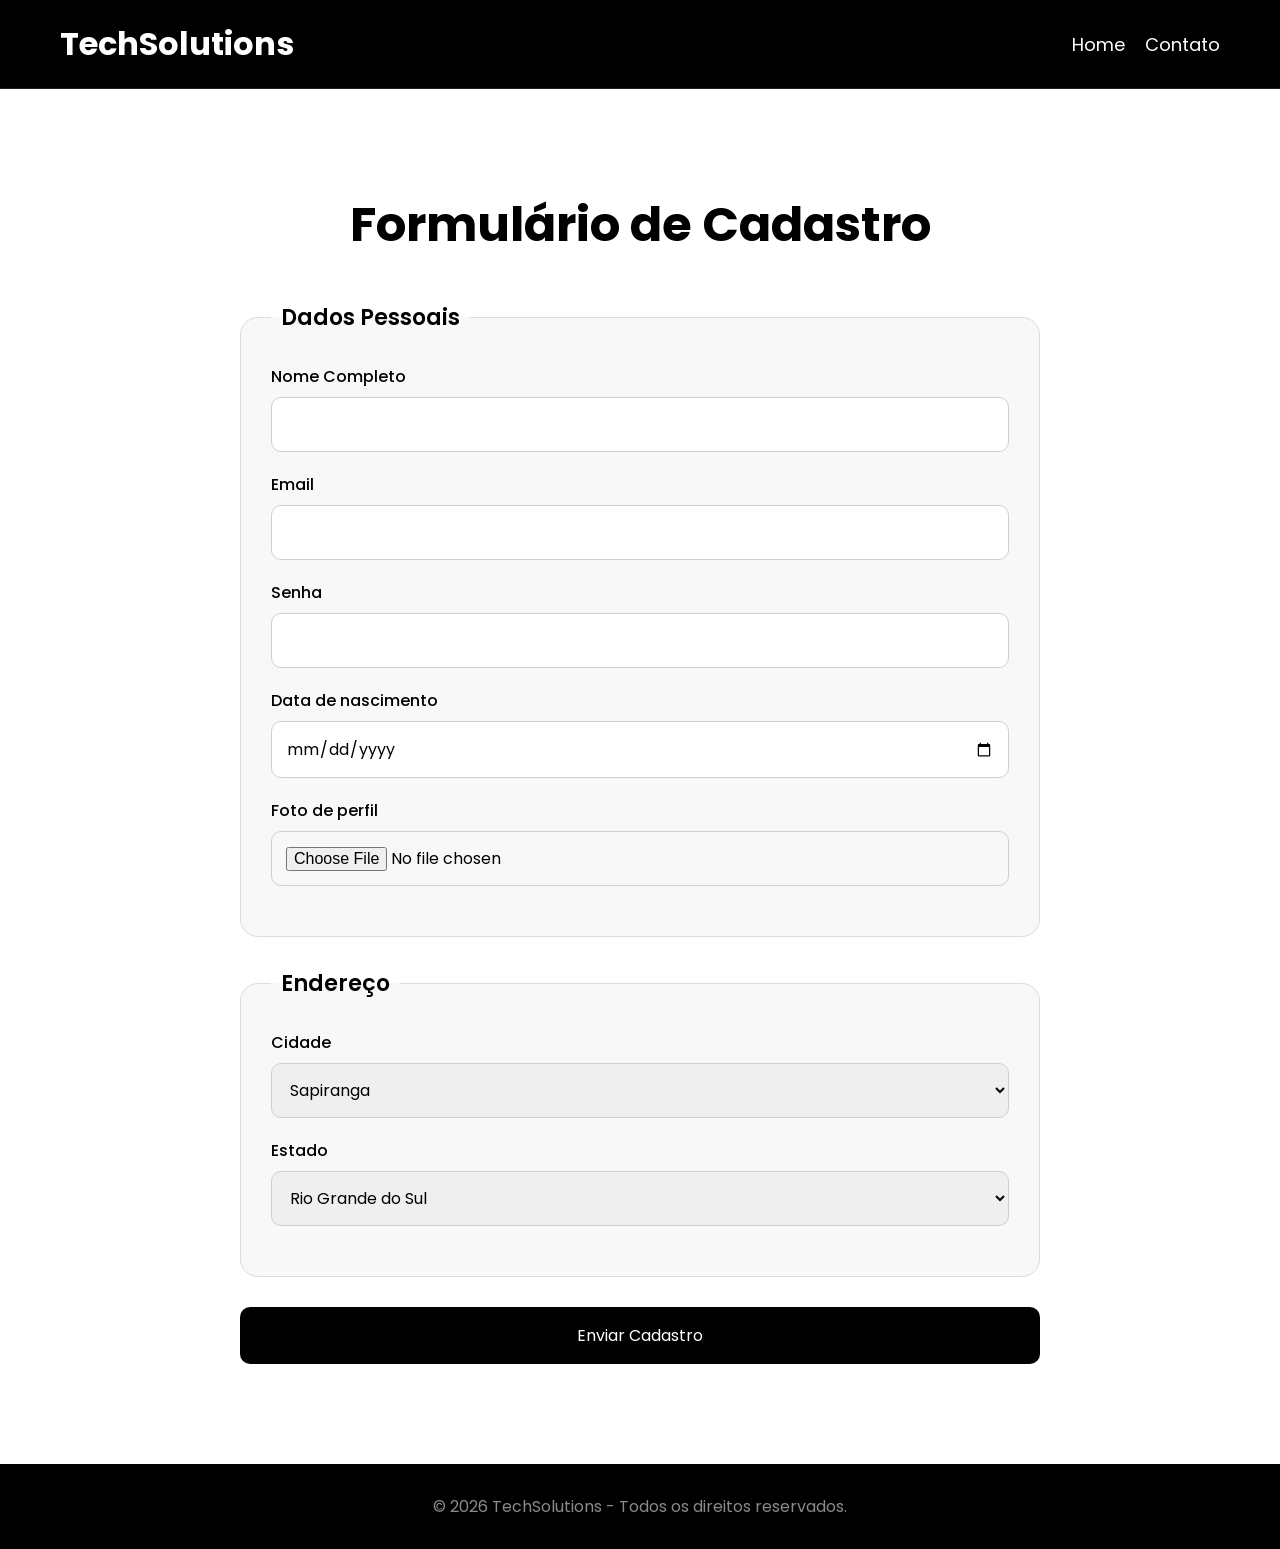
<file: contato.html>
<!DOCTYPE html>
<html lang="en">

<head>
    <meta charset="UTF-8">
    <meta name="viewport" content="width=device-width, initial-scale=1.0">
    <title>Formulário</title>
    <link rel="stylesheet" href="style.css">
</head>

<body>
    <header>

        <div class="cabecalho">

            <div class="logo">

                <h1>TechSolutions</h1>

            </div>

            <nav>
                <a href="index.html">Home</a>
                <a href="contato.html">Contato</a>
            </nav>

        </div>

    </header>

    <main class="formulario">

        <div class="formulario-conteudo">

            <div class="formulario-titulo">
                <h1>Formulário de Cadastro</h1>
            </div>

            <form>

                <section>

                    <fieldset>

                        <legend>Dados Pessoais</legend>

                        <div class="campo">
                            <label for="nome">Nome Completo</label>
                            <input type="text" name="nome" id="nome">
                        </div>

                        <div class="campo">
                            <label for="email">Email</label>
                            <input type="email" name="email" id="email">
                        </div>

                        <div class="campo">
                            <label for="senha">Senha</label>
                            <input type="password" name="senha" id="senha">
                        </div>

                        <div class="campo">
                            <label for="data">Data de nascimento</label>
                            <input type="date" name="data" id="data">
                        </div>

                        <div class="campo">
                            <label for="perfil">Foto de perfil</label>
                            <input type="file" name="perfil" id="perfil">
                        </div>

                    </fieldset>

                </section>

                <section>

                    <fieldset>

                        <legend>Endereço</legend>

                        <div class="campo">
                            <label for="cidade">Cidade</label>

                            <select name="cidade" id="cidade">
                                <option value="Sapiranga">Sapiranga</option>
                                <option value="trescoroas">Três Coroas</option>
                                <option value="chapeco">Chapecó</option>
                                <option value="florianopolis">Florianópolis</option>
                                <option value="joinville">Joinville</option>
                                <option value="blumenau">Blumenau</option>
                            </select>
                        </div>

                        <div class="campo">
                            <label for="estado">Estado</label>

                            <select name="estado" id="estado">
                                <option value="RS">Rio Grande do Sul</option>
                                <option value="SC">Santa Catarina</option>
                                <option value="PR">Paraná</option>
                            </select>
                        </div>

                    </fieldset>

                </section>

                <button type="submit" class="botao-formulario">
                    Enviar Cadastro
                </button>

            </form>

        </div>

    </main>

    <footer>
        <p>© 2026 TechSolutions - Todos os direitos reservados.</p>
    </footer>
</body>

</html>
</file>
<file: style.css>
@import url('https://fonts.googleapis.com/css2?family=Poppins:wght@300;400;500;600;700&display=swap');

* {
    box-sizing: border-box;
    padding: 0;
    margin: 0;
    font-family: "Poppins", sans-serif;
}

body {
    background-color: #0a0a0a;
}

header {
    background-color: #000;
    color: white;
    border-bottom: 1px solid #1f1f1f;
}

.cabecalho {
    max-width: 1200px;
    margin: 0 auto;
    padding: 20px;

    display: flex;
    justify-content: space-between;
    align-items: center;
}

.logo {
    display: flex;
    align-items: center;
    gap: 8px;
}

.logo svg {
    height: 30px;
}

nav {
    display: flex;
    gap: 20px;
}

nav a {
    color: white;
    text-decoration: none;
    font-size: 18px;
}

nav a:hover {
    color: #cfcfcf;
}

.banner {
    background-color: black;
    color: white;
    padding: 120px 20px;
}

.banner-conteudo {
    max-width: 1200px;
    margin: 0 auto;
}

.banner-texto {
    display: inline-block;
    background-color: #171717;
    border: 1px solid #2b2b2b;
    padding: 8px 16px;
    border-radius: 20px;
    margin-bottom: 15px;
}

.banner-titulo {
    font-size: 58px;
    max-width: 700px;
    margin-bottom: 20px;
}

.banner-descricao {
    font-size: 18px;
    color: #cfcfcf;
    max-width: 600px;
    margin-bottom: 35px;
}

.banner-botao {
    display: inline-block;
    background-color: white;
    color: black;
    text-decoration: none;
    padding: 14px 28px;
    border-radius: 10px;
    font-weight: 600;
}

.banner-botao:hover {
    background-color: #dcdcdc;
}

.sobre {
    background-color: white;
    color: black;
    padding: 100px 20px;
}

.sobre-topo {
    max-width: 800px;
    margin: 0 auto 60px auto;
    text-align: center;
}

.sobre-texto {
    display: inline-block;
    background-color: #f1f1f1;
    border: 1px solid #dcdcdc;
    padding: 8px 16px;
    border-radius: 20px;
    margin-bottom: 20px;
}

.sobre-topo h2 {
    font-size: 48px;
    margin-bottom: 20px;
}

.sobre-topo p {
    color: #555;
    font-size: 18px;
}

.sobre-cards {
    max-width: 1200px;
    margin: 0 auto;
    display: grid;
    grid-template-columns: repeat(auto-fit, minmax(320px, 1fr));
    gap: 25px;
}

.card {
    background-color: #f8f8f8;
    border: 1px solid #dddddd;
    border-radius: 18px;
    padding: 30px;
}

.card h3 {
    font-size: 26px;
    margin-bottom: 18px;
}

.card p,
.card li {
    color: #555;
}

.card ul {
    padding-left: 20px;
}

.card li {
    margin-bottom: 10px;
}

.clientes {
    background-color: #0d0d0d;
    color: white;
    padding: 100px 20px;
}

.clientes-topo {
    max-width: 700px;
    margin: 0 auto 60px auto;
    text-align: center;
}

.clientes-texto {
    display: inline-block;
    background-color: #1b1b1b;
    border: 1px solid #2d2d2d;
    padding: 8px 16px;
    border-radius: 20px;
    margin-bottom: 20px;
}

.clientes-topo h2 {
    font-size: 48px;
    margin-bottom: 20px;
}

.clientes-topo p {
    color: #cfcfcf;
    font-size: 18px;
}

.clientes-cards {
    max-width: 1200px;
    margin: 0 auto;
    display: grid;
    grid-template-columns: repeat(auto-fit, minmax(300px, 1fr));
    gap: 25px;
}

.cliente {
    background-color: #171717;
    border: 1px solid #2a2a2a;
    border-radius: 18px;
    padding: 30px;
}

.foto img {
    width: 80px;
    height: 80px;
    border-radius: 50%;
    margin-bottom: 20px;
}

.comentario h3 {
    margin-bottom: 12px;
}

.comentario p {
    color: #cfcfcf;
}

.info-clientes {
    max-width: 800px;
    margin: 50px auto 0 auto;

    display: flex;
    justify-content: center;
    flex-wrap: wrap;

    gap: 15px;

    list-style: none;
}

.info-clientes li {
    background-color: #171717;
    border: 1px solid #2b2b2b;
    padding: 14px 20px;
    border-radius: 10px;
}

.contato {
    background-color: white;
    color: black;
    padding: 120px 20px;
    text-align: center;
}

.contato-conteudo {
    max-width: 700px;
    margin: 0 auto;
}

.contato-texto {
    display: inline-block;
    background-color: #f1f1f1;
    border: 1px solid #dcdcdc;
    padding: 8px 16px;
    border-radius: 20px;
    margin-bottom: 20px;
}

.contato h2 {
    font-size: 48px;
    margin-bottom: 20px;
}

.contato p {
    color: #555;
    font-size: 18px;
}

.contato-botao {
    display: inline-block;
    margin-top: 35px;

    background-color: black;
    color: white;

    text-decoration: none;

    padding: 14px 28px;
    border-radius: 10px;
}

.contato-botao:hover {
    background-color: #222;
}

.formulario {
    background-color: white;
    padding: 100px 20px;
}

.formulario-conteudo {
    max-width: 800px;
    margin: 0 auto;
}

.formulario-titulo {
    text-align: center;
    margin-bottom: 40px;
}

.formulario-titulo h1 {
    font-size: 48px;
    margin-bottom: 15px;
}

form {
    display: flex;
    flex-direction: column;
    gap: 30px;
}

fieldset {
    border: 1px solid #dcdcdc;
    border-radius: 18px;
    padding: 30px;
    background-color: #f8f8f8;
}

legend {
    font-size: 22px;
    font-weight: 600;
    padding: 0 10px;
}

.campo {
    display: flex;
    flex-direction: column;
    margin-bottom: 20px;
}

.campo label {
    margin-bottom: 8px;
    font-weight: 500;
}

.campo input,
.campo select {
    padding: 14px;
    border: 1px solid #cfcfcf;
    border-radius: 10px;
    font-size: 16px;
}

.campo input:focus,
.campo select:focus {
    outline: none;
    border-color: black;
}

.botao-formulario {
    background-color: black;
    color: white;
    border: none;
    padding: 16px;
    border-radius: 10px;
    font-size: 16px;
    cursor: pointer;
}

.botao-formulario:hover {
    background-color: #222;
}

footer {
    background-color: black;
    color: #8a8a8a;
    text-align: center;
    padding: 30px 20px;
}
</file>
